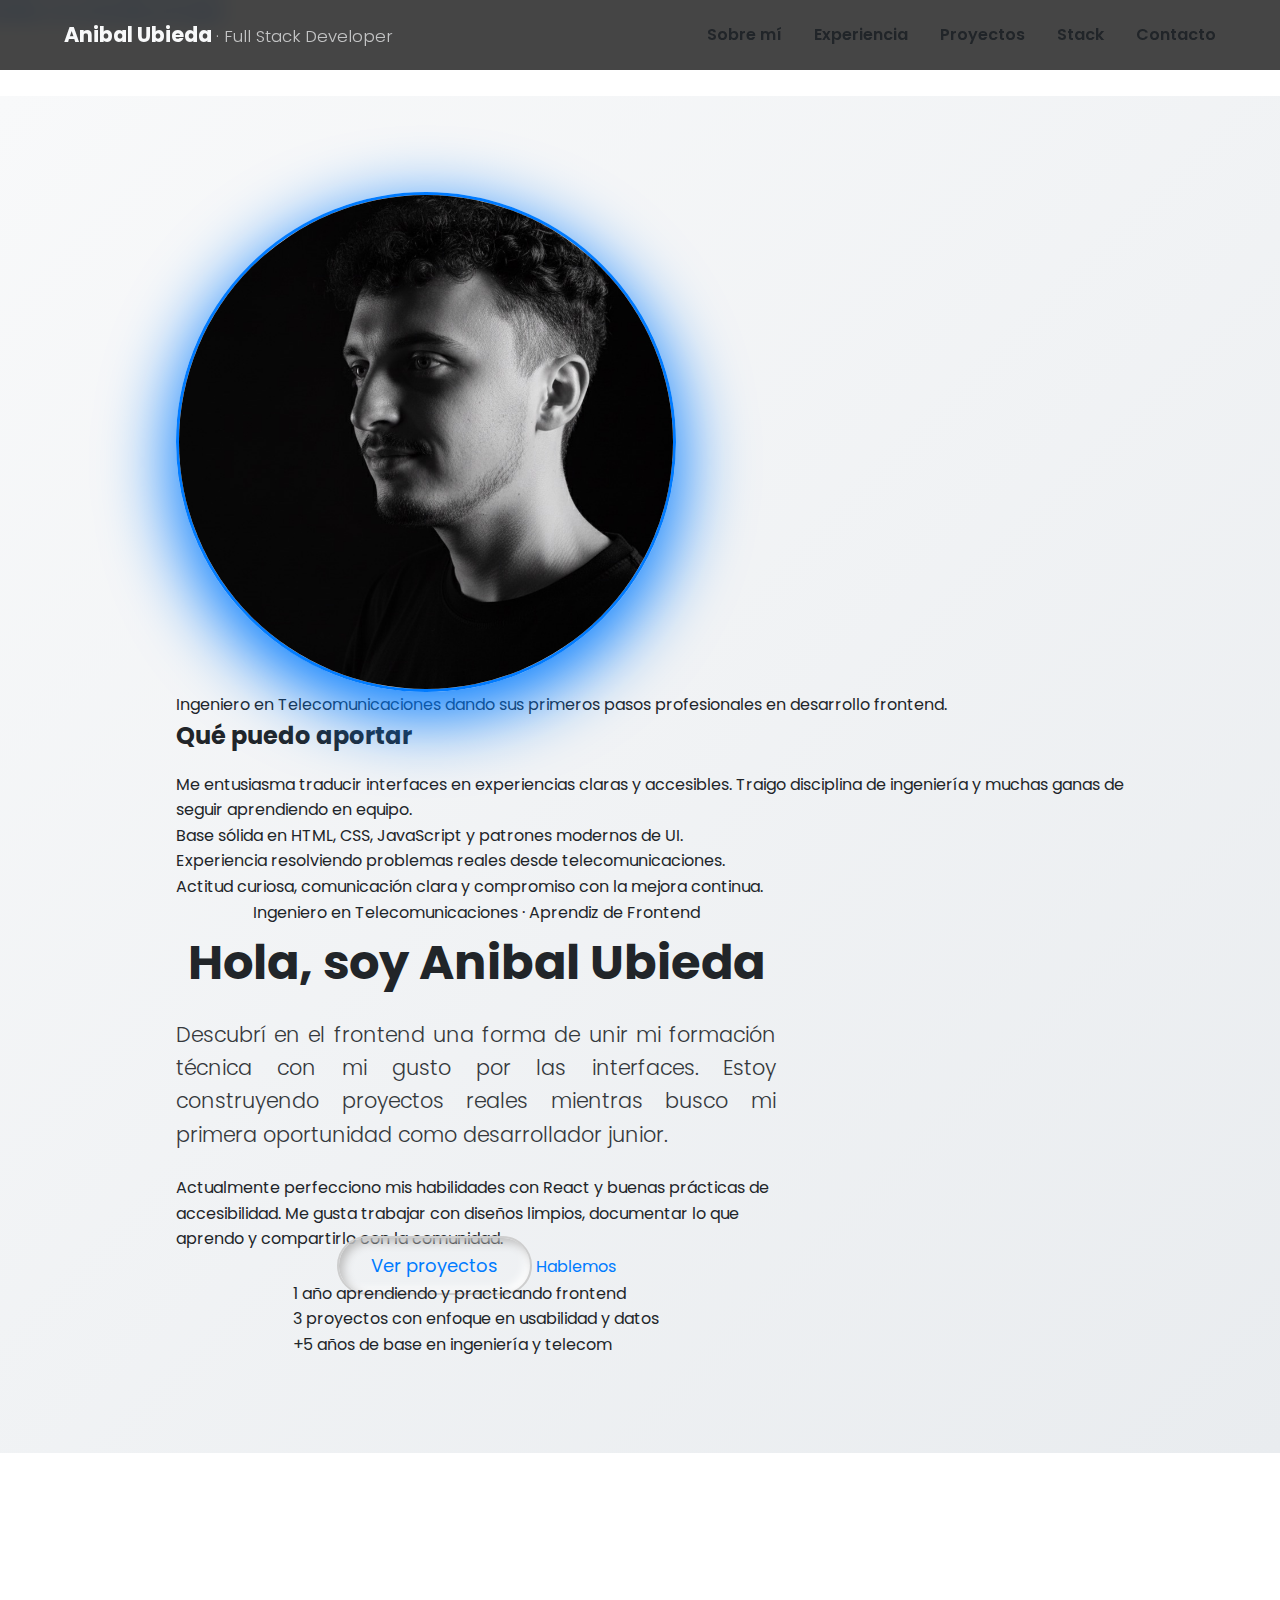
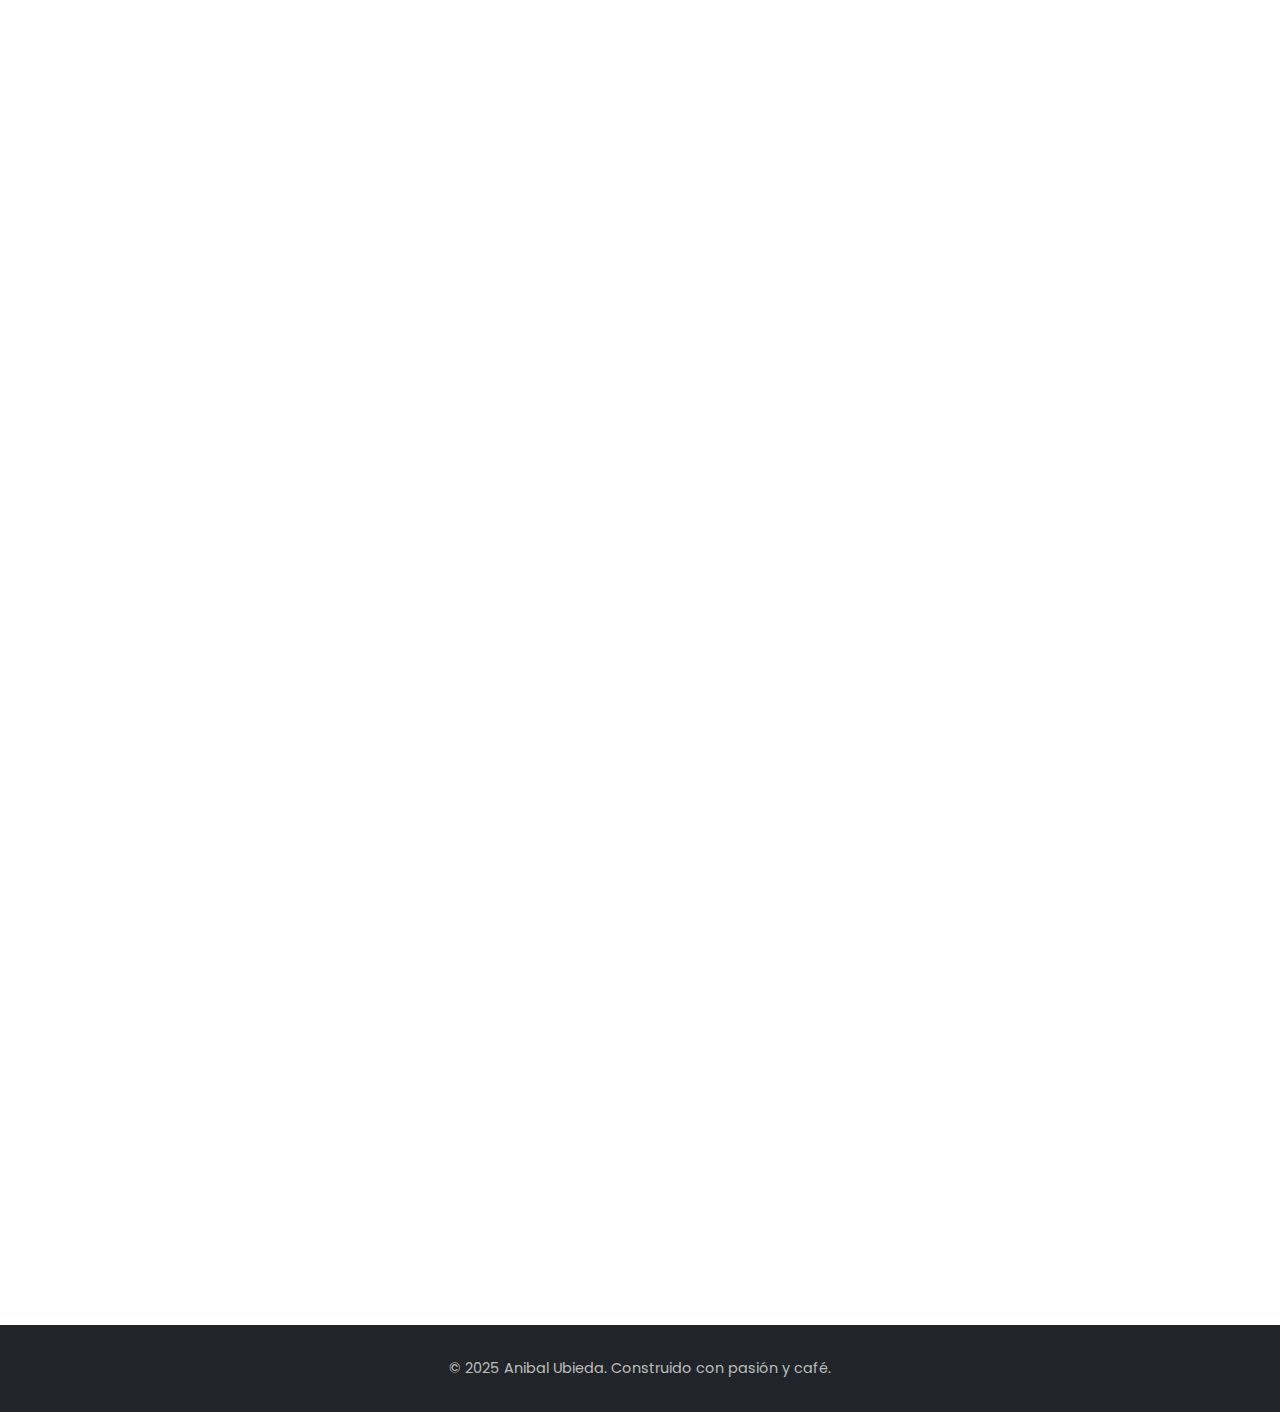
<file: index.html>
<!doctype html>
<html lang="es">
  <head>
    <meta charset="utf-8" />
    <meta name="viewport" content="width=device-width, initial-scale=1" />
    <meta name="author" content="Anibal Ubieda" />
    <meta property="og:title" content="Portafolio | Anibal Ubieda" />
    <meta
      property="og:description"
      content="Ingeniero en Telecomunicaciones que inicia su camino como desarrollador frontend junior."
    />
    <meta property="og:image" content="images/tu-foto-de-perfil.jpg" />
    <meta property="og:type" content="website" />
    <title>Portafolio | Anibal Ubieda</title>
    <meta
      name="description"
      content="Portafolio de Anibal Ubieda — Ingeniero en Telecomunicaciones y desarrollador frontend junior. Proyectos, aprendizaje y contacto."
    />
    <link rel="preconnect" href="https://fonts.gstatic.com" crossorigin />
    <link
      href="https://fonts.googleapis.com/css2?family=Poppins:wght@300;400;600;700&display=swap"
      rel="stylesheet"
    />
    <link rel="stylesheet" href="styles/Style.css" />
  </head>
  <body>
    <a class="skip-link" href="#main-content">Saltar al contenido principal</a>

    <header class="site-header" role="banner">
      <h1 class="logo">
        Anibal Ubieda <span class="role">· Full Stack Developer</span>
      </h1>

      <nav role="navigation" aria-label="Navegación principal">
        <ul>
          <li><a href="#about">Sobre mí</a></li>
          <li><a href="#experience">Experiencia</a></li>
          <li><a href="#projects">Proyectos</a></li>
          <li><a href="#skills">Stack</a></li>
          <li><a href="#contact">Contacto</a></li>
        </ul>
      </nav>
    </header>

    <main id="main-content" tabindex="-1">
      <section
        id="about"
        class="hero-section anchor-offset"
        tabindex="-1"
        aria-labelledby="about-heading"
      >
        <div class="hero-layout">
          <aside class="hero-aside" aria-label="Más sobre Anibal">
            <div class="profile-stack">
              <div
                class="profile-image-container"
                role="img"
                aria-label="Foto de perfil de Anibal Ubieda"
              >
                <img
                  src="images/tu-foto-de-perfil.jpg"
                  alt="Anibal Ubieda - Ingeniero en Telecomunicaciones"
                  class="profile-image"
                  loading="lazy"
                />
              </div>
              <p class="profile-caption">
                Ingeniero en Telecomunicaciones dando sus primeros pasos
                profesionales en desarrollo frontend.
              </p>
            </div>

            <div class="info-card">
              <h3>Qué puedo aportar</h3>
              <p>
                Me entusiasma traducir interfaces en experiencias claras y
                accesibles. Traigo disciplina de ingeniería y muchas ganas de
                seguir aprendiendo en equipo.
              </p>
              <ul class="info-list" role="list">
                <li>
                  Base sólida en HTML, CSS, JavaScript y patrones modernos de
                  UI.
                </li>
                <li>
                  Experiencia resolviendo problemas reales desde
                  telecomunicaciones.
                </li>
                <li>
                  Actitud curiosa, comunicación clara y compromiso con la mejora
                  continua.
                </li>
              </ul>
            </div>
          </aside>

          <div class="hero-content">
            <p class="eyebrow">
              Ingeniero en Telecomunicaciones · Aprendiz de Frontend
            </p>
            <h2 id="about-heading">Hola, soy Anibal Ubieda</h2>

            <div class="hero-intro">
              <p class="tagline">
                Descubrí en el frontend una forma de unir mi formación técnica
                con mi gusto por las interfaces. Estoy construyendo proyectos
                reales mientras busco mi primera oportunidad como desarrollador
                junior.
              </p>
              <p class="about-description">
                Actualmente perfecciono mis habilidades con React y buenas
                prácticas de accesibilidad. Me gusta trabajar con diseños
                limpios, documentar lo que aprendo y compartirlo con la
                comunidad.
              </p>
            </div>

            <div class="hero-actions">
              <a href="#projects" class="neu-button">Ver proyectos</a>
              <a href="#contact" class="ghost-button">Hablemos</a>
            </div>

            <ul class="hero-highlights" role="list">
              <li>
                <span class="metric">1 año</span>
                <span class="label">aprendiendo y practicando frontend</span>
              </li>
              <li>
                <span class="metric">3 proyectos</span>
                <span class="label">con enfoque en usabilidad y datos</span>
              </li>
              <li>
                <span class="metric">+5 años</span>
                <span class="label">de base en ingeniería y telecom</span>
              </li>
            </ul>
          </div>
        </div>
      </section>

      <section
        id="experience"
        class="experience-section anchor-offset"
        tabindex="-1"
        aria-labelledby="experience-heading"
      >
        <h2 id="experience-heading">Experiencia destacada</h2>
        <div class="timeline" role="list">
          <article class="timeline-item" role="listitem">
            <p class="timeline-period">
              2024 — Actualidad · Proyectos personales
            </p>
            <h3>Desarrollador Frontend Junior</h3>
            <p>
              Diseño y construyo interfaces web responsive como parte de mi
              transición profesional desde telecomunicaciones hacia el
              desarrollo.
            </p>
            <ul class="timeline-highlights" role="list">
              <li>
                Maqueté y desplegué aplicaciones con React, Vite y Tailwind para
                practicar componentes reutilizables.
              </li>
              <li>
                Iteré sobre feedback de usuarios reales para mejorar tiempos de
                carga y claridad de formularios.
              </li>
              <li>
                Documenté aprendizajes en GitHub y blog personal para reforzar
                buenas prácticas.
              </li>
            </ul>
          </article>

          <article class="timeline-item" role="listitem">
            <p class="timeline-period">
              2021 — 2022 · Empresa de telecomunicaciones
            </p>
            <h3>Especialista y gerente de operaciones</h3>
            <p>
              Dirigí equipos multidisciplinarios enfocados en sostener la
              operación de radiobases en energía, telecom y climatización.
            </p>
            <ul class="timeline-highlights" role="list">
              <li>
                Gestioné KPIs de respuesta, disponibilidad y mantenimiento
                preventivo para más de 120 sitios.
              </li>
              <li>
                Coordiné técnicos de campo, soporte NOC y proveedores externos
                bajo un mismo tablero operativo.
              </li>
              <li>
                Automaticé reportes administrativos con Python para presentar
                resultados semanales a la dirección.
              </li>
            </ul>
          </article>

          <article class="timeline-item" role="listitem">
            <p class="timeline-period">
              2017 — 2025 · Universidad Central de Venezuela
            </p>
            <h3>Ingeniero Electricista mención Telecomunicaciones</h3>
            <p>
              Egresé de la Universidad Central de Venezuela, la universidad más
              reconocida nacionalmente, combinando la carrera con roles de
              docencia y mentoría.
            </p>
            <ul class="timeline-highlights" role="list">
              <li>
                Profesor del Programa Samuel Robinson y preparador de Geometría
                Descriptiva en la Facultad de Ingeniería.
              </li>
              <li>
                Participé en proyectos de laboratorio sobre comunicaciones
                digitales y energía aplicada.
              </li>
              <li>
                Inicié mis primeros scripts en Python y MATLAB para análisis de
                datos técnicos.
              </li>
            </ul>
          </article>
        </div>
      </section>

      <section
        id="projects"
        class="projects-section anchor-offset"
        tabindex="-1"
        aria-labelledby="projects-heading"
      >
        <h2 id="projects-heading">Proyectos destacados</h2>

        <div class="projects-grid">
          <article class="project-card" aria-labelledby="p1-title">
            <header class="project-header">
              <p class="project-kind">Marketplace de trueques</p>
              <h3 id="p1-title">PeloAPPelo</h3>
            </header>
            <p>
              App web para intercambiar objetos entre personas, inspirada en un
              mercado de trueques. Construí el flujo de publicaciones, búsquedas
              y chat simulado.
            </p>
            <ul class="project-meta" role="list">
              <li><span class="meta-label">Rol:</span> Frontend developer</li>
              <li>
                <span class="meta-label">Stack:</span> React, Vite, TailwindCSS,
                Firebase Auth
              </li>
              <li>
                <span class="meta-label">Aprendizaje:</span> Manejo de estados
                derivados y patrones de búsqueda con filtros.
              </li>
            </ul>
            <div class="button-cards">
              <a
                href="https://github.com/Sacr3int3x/peloappelo"
                target="_blank"
                rel="noopener noreferrer"
                class="view-link"
                >Ver repositorio →</a
              >
              <a
                href="mailto:aubiedag@gmail.com?subject=Quiero%20ver%20PeloAPPelo"
                class="view-link"
                >Solicitar demo →</a
              >
            </div>
          </article>

          <article class="project-card" aria-labelledby="p2-title">
            <header class="project-header">
              <p class="project-kind">Automatización con Python</p>
              <h3 id="p2-title">Automatizador administratis</h3>
            </header>
            <p>
              Script que genera informes administrativos de infomes de
              manteniminetos a partir de los datos obtenidos en el campo de una
              empresa de telecomunicaciones. Eliminó tareas repetitivas, puestos
              de trabajos inncesarios, unificó métricas clave y redujo costos.
            </p>
            <ul class="project-meta" role="list">
              <li>
                <span class="meta-label">Rol:</span> Automatización de procesos
              </li>
              <li>
                <span class="meta-label">Stack:</span> Python, Pandas, Jinja2,
                PDFKit
              </li>
              <li>
                <span class="meta-label">Resultado:</span> Redujo en 70% el
                tiempo de preparación de reportes semanales.
              </li>
            </ul>
            <div class="button-cards">
              <a
                href="https://github.com/Sacr3int3x/automatizacion-Python"
                target="_blank"
                rel="noopener noreferrer"
                class="view-link"
                >Ver scripts →</a
              >
              <a
                href="mailto:aubiedag@gmail.com?subject=TeleReport%20Automator"
                class="view-link"
                >Solicitar resumen técnico →</a
              >
            </div>
          </article>

          <article class="project-card" aria-labelledby="p3-title">
            <header class="project-header">
              <p class="project-kind">Portfolio personal</p>
              <h3 id="p3-title">Curriculón Web</h3>
            </header>
            <p>
              El sitio que estás navegando: un proyecto para contar mi historia,
              practicar diseño responsive y documentar mis avances como
              desarrollador junior.
            </p>
            <ul class="project-meta" role="list">
              <li>
                <span class="meta-label">Rol:</span> Diseñador y desarrollador
                frontend
              </li>
              <li>
                <span class="meta-label">Stack:</span> HTML semántico, CSS
                moderno, JavaScript vanilla
              </li>
              <li>
                <span class="meta-label">Aprendizaje:</span> Copywriting,
                accesibilidad y storytelling aplicado.
              </li>
            </ul>
            <div class="button-cards">
              <a
                href="https://github.com/Sacr3int3x/Portfolio-projects"
                target="_blank"
                rel="noopener noreferrer"
                class="view-link"
                >Ver código →</a
              >
              <a href="#contact" class="view-link">Déjame feedback →</a>
            </div>
          </article>
        </div>
      </section>

      <section
        id="skills"
        class="skills-section anchor-offset"
        tabindex="-1"
        aria-labelledby="skills-heading"
      >
        <h2 id="skills-heading">Stack y herramientas</h2>
        <div class="skills-groups">
          <article class="skills-group">
            <h3>Frontend en crecimiento</h3>
            <ul role="list">
              <li>HTML semántico · CSS moderno · Flexbox &amp; Grid</li>
              <li>JavaScript ES6 · React · Hooks básicos</li>
              <li>TailwindCSS · Storybook · Accesibilidad inicial</li>
            </ul>
          </article>
          <article class="skills-group">
            <h3>Fundamentos técnicos</h3>
            <ul role="list">
              <li>Python para scripts y automatizaciones</li>
              <li>Git · GitHub · Control de versiones colaborativo</li>
              <li>Automatización de datos con Pandas y Jinja2</li>
            </ul>
          </article>
          <article class="skills-group">
            <h3>Herramientas &amp; flujo</h3>
            <ul role="list">
              <li>Figma · Notion · Linear para planificación</li>
              <li>Vite · npm scripts · Deploy en Vercel</li>
              <li>Stitch (Google) · Zapier para integraciones ligeras</li>
              <li>Documentación lean y comunicación asíncrona</li>
            </ul>
          </article>
          <article class="skills-group">
            <h3>Contexto telecom</h3>
            <ul role="list">
              <li>Redes de telecomunicaciones · diagnóstico de campo</li>
              <li>Procesamiento de datos técnicos para informes</li>
              <li>Trabajo interdisciplinario con equipos operativos</li>
            </ul>
          </article>
        </div>
      </section>

      <section
        id="contact"
        class="contact-section anchor-offset"
        tabindex="-1"
        aria-labelledby="contact-heading"
      >
        <h2 id="contact-heading">Construyamos algo juntos</h2>

        <div class="contact-grid">
          <article class="contact-card">
            <h3>Conversemos</h3>
            <p>
              ¿Necesitas apoyo para prototipos, landing pages o automatizaciones
              ligeras? Estoy listo para sumar como desarrollador frontend junior
              y seguir aprendiendo.
            </p>
            <a
              href="mailto:aubiedag@gmail.com?subject=Oportunidad%20Frontend%20Junior"
              class="neu-button"
              >Escríbeme</a
            >
          </article>
          <article class="contact-card contact-details">
            <h3>Contacto directo</h3>
            <ul class="contact-list" role="list">
              <li>
                <span>Email:</span>
                <a href="mailto:aubiedag@gmail.com">aubiedag@gmail.com</a>
              </li>
              <li>
                <span>LinkedIn:</span>
                <a
                  href="https://linkedin.com/in/anibal-ubieda"
                  target="_blank"
                  rel="noopener noreferrer"
                  >linkedin.com/in/anibal-ubieda</a
                >
              </li>
              <li>
                <span>GitHub:</span>
                <a
                  href="https://github.com/Sacr3int3x"
                  target="_blank"
                  rel="noopener noreferrer"
                  >github.com/Sacr3int3x</a
                >
              </li>
              <li><span>Ubicación:</span> Caracas, Venezuela (GMT-4)</li>
            </ul>
            <ul class="social-links" role="list">
              <li>
                <a
                  href="https://linkedin.com/in/anibal-ubieda"
                  aria-label="LinkedIn"
                  >LinkedIn</a
                >
              </li>
              <li>
                <a href="https://github.com/Sacr3int3x" aria-label="GitHub"
                  >GitHub</a
                >
              </li>
              <li>
                <a
                  href="https://www.instagram.com/aaubieda/"
                  aria-label="Instagram"
                  >Instagram</a
                >
              </li>
            </ul>
          </article>
        </div>
      </section>
    </main>

    <footer class="site-footer" role="contentinfo">
      <p>
        &copy; <time datetime="2025">2025</time> Anibal Ubieda. Construido con
        pasión y café.
      </p>
    </footer>

    <script>
      (function () {
        const header = document.querySelector(".site-header");
        let lastKnownScroll = 0;
        let ticking = false;

        // Scroll header effect
        function onScroll() {
          lastKnownScroll = window.scrollY || window.pageYOffset;
          if (!ticking) {
            window.requestAnimationFrame(function () {
              if (lastKnownScroll > 10) header.classList.add("scrolled");
              else header.classList.remove("scrolled");
              ticking = false;
            });
            ticking = true;
          }
        }

        window.addEventListener("scroll", onScroll, { passive: true });

        // Skip link mejorado
        const skip = document.querySelector(".skip-link");
        if (skip) {
          skip.addEventListener("click", function (e) {
            e.preventDefault();
            const main = document.getElementById("main-content");
            if (main) {
              main.focus();
              main.scrollIntoView({ behavior: 'smooth' });
            }
          });
        }

        // Intersection Observer para animaciones al scroll
        const observerOptions = {
          threshold: 0.15,
          rootMargin: '0px 0px -80px 0px'
        };

        const fadeObserver = new IntersectionObserver((entries) => {
          entries.forEach(entry => {
            if (entry.isIntersecting) {
              entry.target.style.opacity = '1';
              entry.target.style.transform = 'translateY(0)';
            }
          });
        }, observerOptions);

        // Observar secciones para fade-in
        document.querySelectorAll('section:not(.hero-section)').forEach(section => {
          section.style.opacity = '0';
          section.style.transform = 'translateY(30px)';
          section.style.transition = 'opacity 0.8s ease, transform 0.8s ease';
          fadeObserver.observe(section);
        });

        // Efecto parallax ligero en hero
        const heroSection = document.querySelector('.hero-section');
        const heroContent = document.querySelector('.hero-content');
        if (heroSection && window.innerWidth > 768) {
          window.addEventListener('scroll', () => {
            const scrolled = window.pageYOffset;
            if (scrolled < window.innerHeight) {
              if (heroContent) {
                heroContent.style.transform = `translateY(${scrolled * 0.15}px)`;
                heroContent.style.opacity = `${1 - scrolled / 600}`;
              }
            }
          }, { passive: true });
        }

        // Smooth scroll para navegación interna
        document.querySelectorAll('a[href^="#"]').forEach(anchor => {
          anchor.addEventListener('click', function (e) {
            const href = this.getAttribute('href');
            if (href === '#' || !href) return;
            
            e.preventDefault();
            const target = document.querySelector(href);
            if (target) {
              const headerOffset = 100;
              const elementPosition = target.getBoundingClientRect().top;
              const offsetPosition = elementPosition + window.pageYOffset - headerOffset;

              window.scrollTo({
                top: offsetPosition,
                behavior: 'smooth'
              });
            }
          });
        });

        // Efecto ripple en botones
        document.querySelectorAll('.neu-button, .ghost-button').forEach(button => {
          button.addEventListener('click', function(e) {
            const ripple = document.createElement('span');
            const rect = this.getBoundingClientRect();
            const size = Math.max(rect.width, rect.height);
            const x = e.clientX - rect.left - size / 2;
            const y = e.clientY - rect.top - size / 2;
            
            ripple.style.width = ripple.style.height = size + 'px';
            ripple.style.left = x + 'px';
            ripple.style.top = y + 'px';
            ripple.classList.add('ripple-effect');
            
            this.appendChild(ripple);
            
            setTimeout(() => ripple.remove(), 600);
          });
        });

        // Observar project cards para animación escalonada
        const projectCards = document.querySelectorAll('.project-card');
        if (projectCards.length > 0) {
          projectCards.forEach((card, index) => {
            card.style.opacity = '0';
            card.style.transform = 'translateY(30px)';
            card.style.transition = `opacity 0.6s ease ${index * 0.1}s, transform 0.6s ease ${index * 0.1}s`;
          });

          const projectObserver = new IntersectionObserver((entries) => {
            entries.forEach(entry => {
              if (entry.isIntersecting) {
                entry.target.style.opacity = '1';
                entry.target.style.transform = 'translateY(0)';
              }
            });
          }, { threshold: 0.1 });

          projectCards.forEach(card => projectObserver.observe(card));
        }

        // Lazy loading de imágenes
        const images = document.querySelectorAll('img[loading="lazy"]');
        if ('IntersectionObserver' in window) {
          const imageObserver = new IntersectionObserver((entries) => {
            entries.forEach(entry => {
              if (entry.isIntersecting) {
                const img = entry.target;
                img.src = img.src; // Trigger loading
                imageObserver.unobserve(img);
              }
            });
          });
          
          images.forEach(img => imageObserver.observe(img));
        }

        // Añadir clase para indicar que JS está activo
        document.documentElement.classList.add('js-enabled');

        console.log('🚀 Portfolio cargado con éxito');
      })();
    </script>
  </body>
</html>
</file>
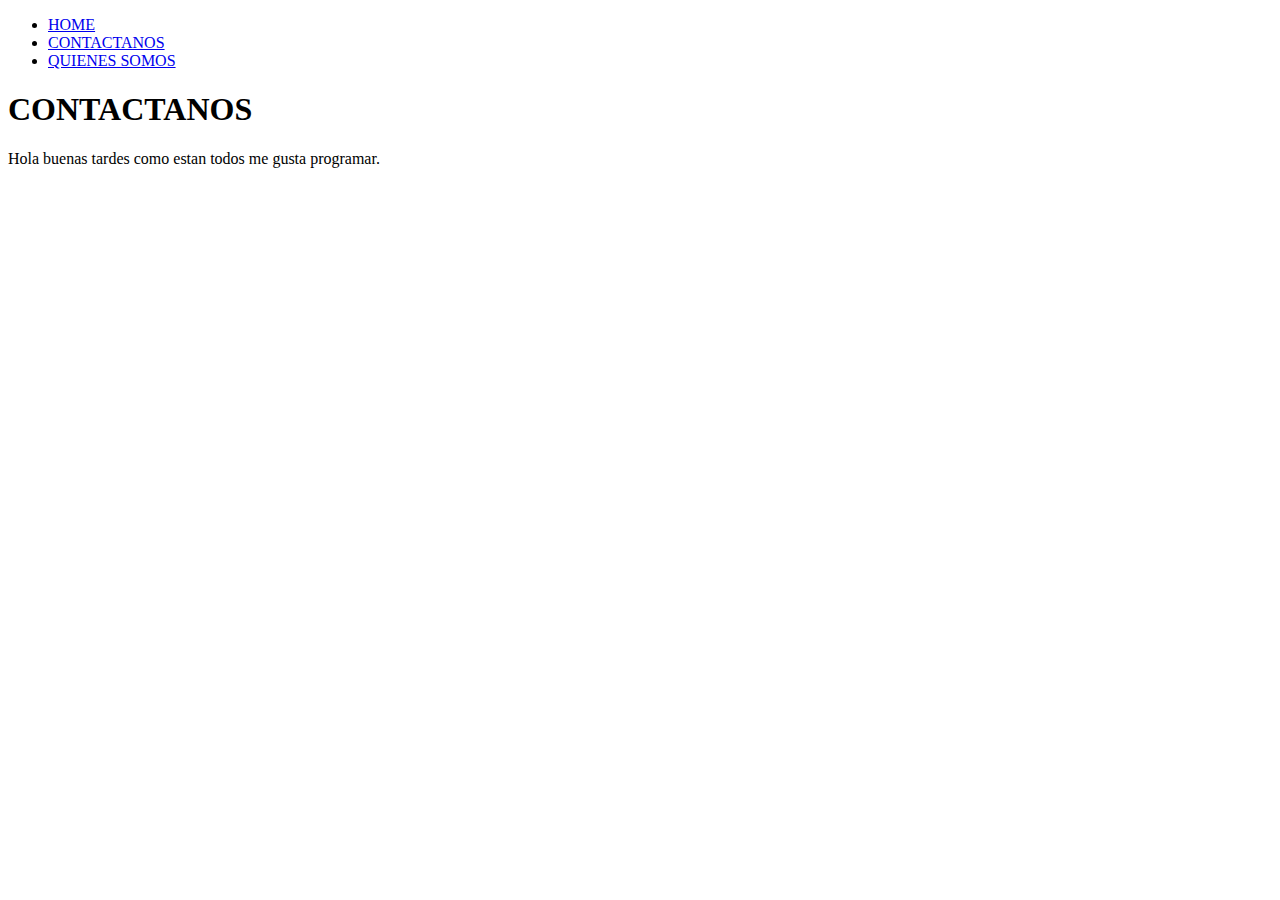
<file: contactanos.html>
<!DOCTYPE html>
<html lang="en">
<head>
    <meta charset="UTF-8">
    <meta name="viewport" content="width=device-width, initial-scale=1.0">
    <title>Document</title>
</head>
<body>
    <nav>
      <ul>
        <li>
            <a href="./index.html">HOME</a>
        </li>
        <li>
            <a href="./contactanos.html">CONTACTANOS</a>
        </li>
        <li>
            <a href="./quienessomos.html">QUIENES SOMOS</a>
        </li>
      </ul>  
    </nav>
    <main>
        <h1>CONTACTANOS</h1>
        <article>
            <p>
                Hola buenas tardes como estan todos
                me gusta programar.
            </p>
        </article>
    
    
    </main>    



</body>
</html>
</file>
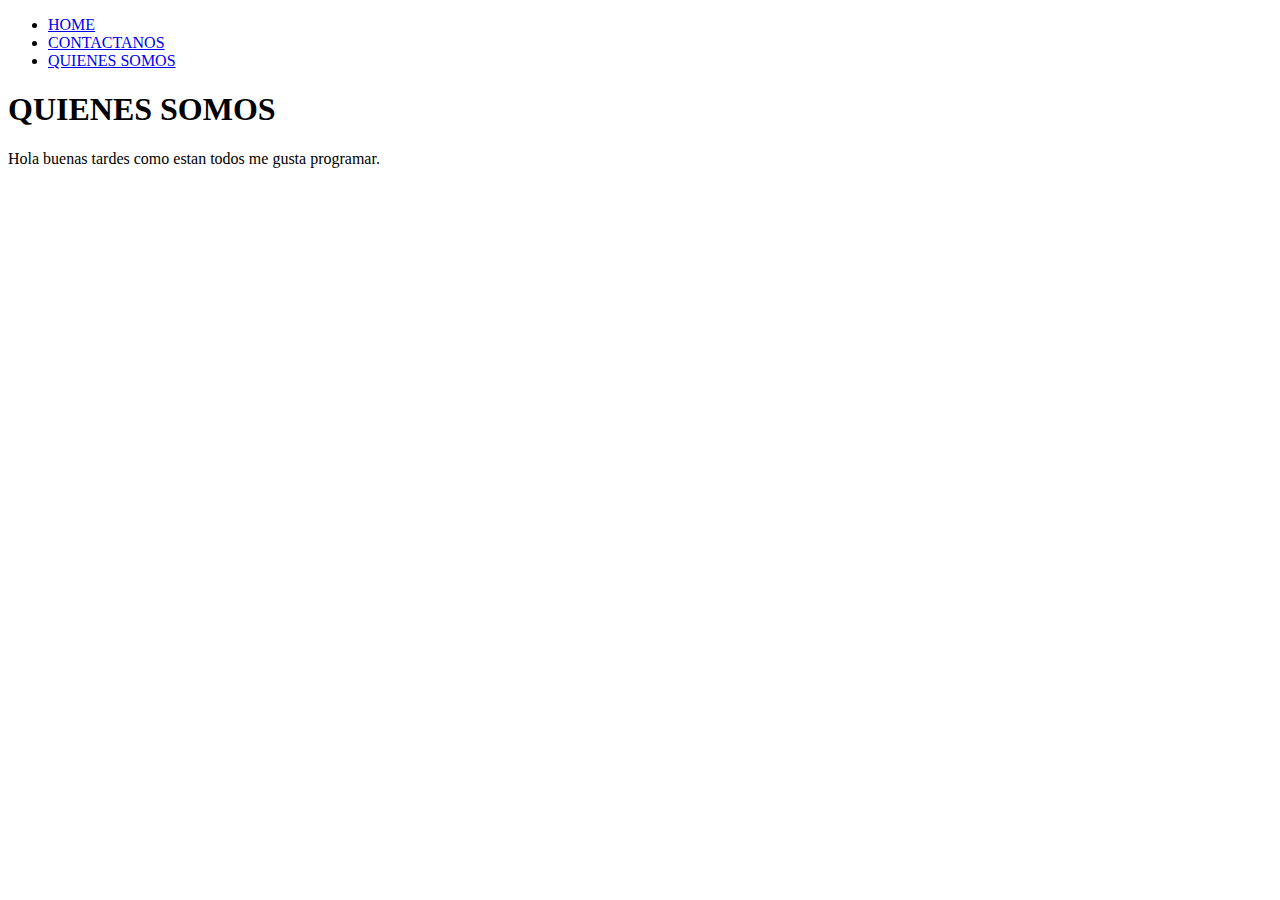
<file: quienessomos.html>
<!DOCTYPE html>
<html lang="en">
<head>
    <meta charset="UTF-8">
    <meta name="viewport" content="width=device-width, initial-scale=1.0">
    <title>Document</title>
</head>
<body>
     <nav>
      <ul>
        <li>
            <a href="./index.html">HOME</a>
        </li>
        <li>
            <a href="./contactanos.html">CONTACTANOS</a>
        </li>
        <li>
            <a href="./quienessomos.html">QUIENES SOMOS</a>
        </li>
      </ul>  
    </nav>
    <main>
        <h1>QUIENES SOMOS</h1>
        <article>
            <p>
                Hola buenas tardes como estan todos
                me gusta programar.
            </p>
        </article>
    
    
    </main>  
</body>
</html>
</file>
<file: styles/Style.css>
/* ---------------------------------------------------- */
/* 1. RESET Y BASE */
/* ---------------------------------------------------- */
:root {
    --color-primary: #007bff;
    --color-secondary: #f8f9fa;
    --color-dark: #212529;
    --font-family: 'Poppins', sans-serif;
    --transition-speed: 0.3s;
}

* {
    box-sizing: border-box;
    margin: 0;
    padding: 0;
}

html {
    overflow-x: hidden;
    scroll-behavior: smooth;
    scroll-padding-top: 0;
}

body {
    font-family: var(--font-family);
    line-height: 1.6;
    color: var(--color-dark);
    background-color: #fff;
    min-height: 100vh;
    display: flex;
    flex-direction: column;
    overflow-anchor: none;
}

/* ---------------------------------------------------- */
/* 2. TIPOGRAFÍA Y ENLACES */
/* ---------------------------------------------------- */
h1, h2, h3 {
    font-weight: 700;
    margin-bottom: 0.5em;
    color: var(--color-dark);
}

h2 {
    font-size: 2.5rem;
    margin-bottom: 1.5rem;
}

h3 {
    font-size: 1.5rem;
    margin-bottom: 1rem;
}

a, a:link, a:visited, a:hover, a:active {
    text-decoration: none;
    outline: none;
}

a {
    color: var(--color-primary);
    transition: color var(--transition-speed);
}

a:hover {
    color: #0056b3;
}

a:visited {
    color: var(--color-primary);
}

a:focus {
    outline: 2px solid var(--color-primary);
    outline-offset: 2px;
}

.role {
    font-weight: 300;
    font-size: 0.8em;
    opacity: 0.7;
}

.tagline {
    font-size: 1.3rem;
    font-weight: 300;
    margin-bottom: 1.5rem;
    opacity: 0.9;
    text-align: justify;
}

/* ---------------------------------------------------- */
/* 3. SOLUCIÓN PARA ANCLAJES */
/* ---------------------------------------------------- */
.anchor-offset::before {
    content: "";
    display: block;
    height: 90px;
    margin-top: -90px;
    visibility: hidden;
    pointer-events: none;
}

.hero-section,
.projects-section,
.skills-section,
.contact-section {
    position: relative;
}

/* ---------------------------------------------------- */
/* 4. CABECERA Y NAVEGACIÓN - TRANSPARENTE */
/* ---------------------------------------------------- */
.site-header {
    display: flex;
    justify-content: space-between;
    align-items: center;
    padding: 1rem 5%;
    background-color: rgb(22, 22, 23, .8);
    position: fixed;
    top: 0;
    left: 0;
    right: 0;
    z-index: 1000;
    height: 70px;
    transition: all var(--transition-speed) ease;
    backdrop-filter: blur(10px);
}

.site-header.scrolled {
    background-color: rgba(22, 22, 23, .8);
    backdrop-filter: blur(10px);
    box-shadow: 0 5px 20px rgba(0, 0, 0, 0.403);
}

.logo {
    font-size: 1.3rem;
    margin-bottom: 0;
    color: var(--color-secondary);
    transition: color var(--transition-speed);
}

/* Enlaces del header - color oscuro por defecto */
.site-header ul {
    list-style: none;
    display: flex;
    gap: 2rem;
}

.site-header a {
    font-weight: 600;
    color: var(--color-dark);
    transition: color var(--transition-speed);
}

.site-header a:hover {
    color: var(--color-primary);
}

.site-header a:visited {
    color: var(--color-secondary);
}

/* ---------------------------------------------------- */
/* 5. HERO SECTION CON IMAGEN */
/* ---------------------------------------------------- */
.hero-section {
    display: flex;
    align-items: center;
    justify-content: space-between;
    gap: 3rem;
    min-height: 100vh; /* Mayor altura para mejor efecto */
    padding: 6rem 10%;
    text-align: left;
    background: linear-gradient(135deg, #f8f9fa 0%, #e9ecef 100%);
}

.hero-content {
    flex: 1;
    display: flex;
    flex-direction: column;
    justify-content: center;
    align-items: center;
    max-width: 600px;
}

.hero-image {
    flex: 1;
    display: flex;
    justify-content: center;
    align-items: center;
}

.hero-section h2 {
    font-size: 3rem;
    margin-bottom: 1rem;
}

.profile-image-container {
    width: 500px;
    height: 500px;
    position: relative;
}

.profile-image {
    width: 100%;
    height: 100%;
    border-radius: 100%;
    object-fit: cover;
    border: 3px solid var(--color-primary);
    box-shadow: var(--color-primary) 0px 20px 70px 4px;;
    animation: float 3s ease-in-out infinite;

}


.profile-image-container::before {
    content: '';
    position: absolute;
    width: 110%;
    height: 110%;
    top: -5%;
    left: -5%;
    border-radius: 50%;
    background: linear-gradient(4deg, var(--color-primary), transparent, var(--color-primary));
    z-index: -1;
    opacity: 0.7;
    animation: rotate 10s linear infinite;
}

@keyframes float {
    0%, 100% {
        transform: translateY(0) rotate(0deg);
    }
    50% {
        transform: translateY(-10px) rotate(2deg);
    }
}

@keyframes rotate {
    0% {
        transform: rotate(0deg);
    }
    100% {
        transform: rotate(360deg);
    }
}

.profile-image:hover {
    animation: float 3s ease-in-out infinite, pulse 2s infinite;
}

@keyframes pulse {
    0%, 100% {
        box-shadow: var(--color-primary) 0px 20px 70px 4px;
    }
    50% {
        box-shadow: 0 15px 40px rgba(0, 123, 255, 0.5);
    }
}

/* ---------------------------------------------------- */
/* 6. BOTONES Y ENLACES ESPECIALES */
/* ---------------------------------------------------- */

.neu-button {

    border-radius: 50px;
    box-shadow: inset 4px 4px 10px #bcbcbc, inset -4px -4px 10px #ffffff;
    cursor: pointer;
    font-size: 18px;
    padding: 15px 32px;
    transition: all 0.2s ease-in-out;
    border: 2px solid rgb(206, 206, 206);
  ;
}

.neu-button:hover {
  box-shadow: inset 2px 2px 5px #bcbcbc, inset -2px -2px 5px #ffffff, 2px 2px 5px #bcbcbc, -2px -2px 5px #ffffff;
}

.neu-button:focus {
  outline: none;
  box-shadow: inset 2px 2px 5px #bcbcbc, inset -2px -2px 5px #ffffff, 2px 2px 5px #bcbcbc, -2px -2px 5px #ffffff;
}

.button-cards {
    margin-top: 1.5rem;
    display: flex;
    justify-content: flex-end;
    gap: 2rem;
    flex-wrap: wrap;
}
/* ---------------------------------------------------- */
/* 7. PROYECTOS */
/* ---------------------------------------------------- */
.projects-section {
    padding: 6rem 5%;
    background-color: var(--color-secondary);
}

.projects-section h2 {
    text-align: center;
    margin-bottom: 3rem;
}

.projects-grid {
    display: grid;
    grid-template-columns: repeat(auto-fit, minmax(350px, 1fr));
    gap: 2.5rem;
}

.project-card {
    background-color: white;
    padding: 2rem;
    border-radius: 12px;
    box-shadow: 0 4px 12px rgba(0, 0, 0, 0.08);
    transition: transform var(--transition-speed), box-shadow var(--transition-speed);
    display: flex;
    flex-direction: column;
    height: 100%;
}

.project-card:hover {
    transform: translateY(-5px) scale(1.02);
    box-shadow: 0 10px 25px rgba(0, 0, 0, 0.15);
}

.tags {
    margin-top: auto;
    padding-top: 1.5rem;
}

.tags span {
    display: inline-block;
    background-color: var(--color-secondary);
    color: var(--color-primary);
    padding: 0.3rem 0.8rem;
    margin-right: 0.5rem;
    margin-bottom: 0.5rem;
    border-radius: 20px;
    font-size: 0.85rem;
    font-weight: 600;
}

/* ---------------------------------------------------- */
/* 8. HABILIDADES */
/* ---------------------------------------------------- */
.skills-section {
    padding: 6rem 5%;
    text-align: center;
}

.skills-section h2 {
    margin-bottom: 3rem;
}

.skills-list {
    list-style: none;
    display: flex;
    flex-wrap: wrap;
    justify-content: center;
    gap: 1.5rem;
    max-width: 800px;
    margin: 0 auto;
}

.skills-list li {
    background-color: var(--color-primary);
    color: white;
    padding: 0.8rem 1.5rem;
    border-radius: 25px;
    font-weight: 600;
    transition: transform var(--transition-speed);
}

.skills-list li:hover {
    transform: translateY(-3px);
}

/* ---------------------------------------------------- */
/* 9. CONTACTO */
/* ---------------------------------------------------- */
.contact-section {
    padding: 6rem 5%;
    background-color: var(--color-secondary);
    text-align: center;
}

.contact-section h2 {
    margin-bottom: 2rem;
}

.contact-content {
    display: grid;
    grid-template-columns: 1fr 1fr;
}

.contact-cta {
    text-align: center;
}

.contact-cta p {
    margin-bottom: 1.5rem;
    font-size: 1.2rem;
}

address {
    font-style: normal;
}

address p {
    margin-bottom: 1rem;
    font-size: 1.1rem;
}

/* From Uiverse.io by wilsondesouza */ 
ul {
  list-style: none;
}

.example-2 {
  display: flex;
  justify-content: center;
  align-items: center;
}
.example-2 .icon-content {
  margin: 0 10px;
  position: relative;
}
.example-2 .icon-content .tooltip {
  position: absolute;
  top: -30px;
  left: 50%;
  transform: translateX(-50%);
  color: #fff;
  padding: 6px 10px;
  border-radius: 5px;
  opacity: 0;
  visibility: hidden;
  font-size: 14px;
  transition: all 0.3s ease;
}
.example-2 .icon-content:hover .tooltip {
  opacity: 1;
  visibility: visible;
  top: -50px;
}
.example-2 .icon-content a {
  position: relative;
  overflow: hidden;
  display: flex;
  justify-content: center;
  align-items: center;
  width: 50px;
  height: 50px;
  border-radius: 50%;
  color: #4d4d4d;
  background-color: #fff;
  transition: all 0.3s ease-in-out;
}
.example-2 .icon-content a:hover {
  box-shadow: 3px 2px 45px 0px rgb(0 0 0 / 12%);
}
.example-2 .icon-content a svg {
  position: relative;
  z-index: 1;
  width: 30px;
  height: 30px;
}
.example-2 .icon-content a:hover {
  color: white;
}
.example-2 .icon-content a .filled {
  position: absolute;
  top: auto;
  bottom: 0;
  left: 0;
  width: 100%;
  height: 0;
  background-color: #000;
  transition: all 0.3s ease-in-out;
}
.example-2 .icon-content a:hover .filled {
  height: 100%;
}

.example-2 .icon-content a[data-social="linkedin"] .filled,
.example-2 .icon-content a[data-social="linkedin"] ~ .tooltip {
  background-color: #0274b3;
}

.example-2 .icon-content a[data-social="github"] .filled,
.example-2 .icon-content a[data-social="github"] ~ .tooltip {
  background-color: #24262a;
}
.example-2 .icon-content a[data-social="instagram"] .filled,
.example-2 .icon-content a[data-social="instagram"] ~ .tooltip {
  background: linear-gradient(
    45deg,
    #405de6,
    #5b51db,
    #b33ab4,
    #c135b4,
    #e1306c,
    #fd1f1f
  );
}
.example-2 .icon-content a[data-social="youtube"] .filled,
.example-2 .icon-content a[data-social="youtube"] ~ .tooltip {
  background-color: #ff0000;
}


/* ---------------------------------------------------- */
/* 10. FOOTER */
/* ---------------------------------------------------- */
.site-footer {
    text-align: center;
    padding: 2rem 5%;
    background-color: var(--color-dark);
    color: rgba(255, 255, 255, 0.7);
    font-size: 0.9rem;
    margin-top: auto;
}

.site-footer a {
    color: rgba(255, 255, 255, 0.9);
}

.site-footer a:hover {
    color: white;
}

.site-footer a:visited {
    color: rgba(255, 255, 255, 0.9);
}

/* ---------------------------------------------------- */
/* 11. AJUSTES PRINCIPALES */
/* ---------------------------------------------------- */
main {
    margin-top: 70px;
    flex: 1;
}

main section {
    scroll-margin-top: 90px;
}

/* ---------------------------------------------------- */
/* 12. RESPONSIVO */
/* ---------------------------------------------------- */
@media (max-width: 768px) {
    .site-header {
        flex-direction: column;
        padding: 1rem 5%;
        height: auto;
        min-height: auto;
        gap: 1rem;
    }

    .site-header ul {
        margin-top: 0;
        gap: 1.5rem;
        flex-wrap: nowrap;
        justify-content: center;
        overflow-x: auto;
        padding-bottom: 0.5rem;
        width: 100%;
    }

    .logo {
        text-align: center;
        width: 100%;
    }

    .hero-section {
        flex-direction: column-reverse;
        text-align: center;
        gap: 2rem;
        padding: 4rem 5%;
        min-height: 70vh;
    }

    .hero-section h2 {
        font-size: 2.2rem;
        
    }

    h2 {
        font-size: 2rem;
    }

    .profile-image-container {
        width: 250px;
        height: 250px;
    }

    .hero-content {
        max-width: 100%;
    }

    main section {
        scroll-margin-top: 120px;
        /* Add a valid padding value or remove the line */
        /* Example: */
        /* padding: 1rem 0; */
    }
    
    .anchor-offset::before {
        height: 120px;
        margin-top: -120px;
    }
    
    .projects-grid {
        grid-template-columns: 1fr;
        gap: 2rem;
    }
    
    .skills-list {
        gap: 1rem;
    }
    
    .skills-list li {
        padding: 0.6rem 1.2rem;
    }

    .contact-content {
        grid-template-columns: 1fr;
        gap: 2rem;
        text-align: center;
    }
}
/* ---------------------------------------------------- */
/* 🔧 AJUSTE EXTRA PARA NAVBAR EN MÓVILES PEQUEÑOS */
/* ---------------------------------------------------- */
@media (max-width: 480px) {
    .site-header {
        flex-direction: column;
        align-items: center;
        padding: 0.8rem 4%;
        height: auto;
    }

    .site-header ul {
        display: flex;
        flex-wrap: wrap; /* Permite que los enlaces bajen de línea */
        justify-content: center;
        gap: 0.8rem;
        width: 100%;
    }

    .site-header li {
        flex: 1 1 auto;
        text-align: center;
    }

    .site-header a {
        font-size: 0.8rem;
        padding: 0.2rem 0.3rem;
        display: block;
        width: 100%;
    }
}

/* Más refinado aún para pantallas realmente pequeñas */
@media (max-width: 380px) {
    .site-header ul {
        flex-direction:row;
        align-items: center;
        gap: 0rem;
    }

    .site-header a {
        font-size: 0.7rem;
        padding: 0.4rem 0,1rem;
    }

    .logo {
        font-size: 1.1rem;
        margin-bottom: 0.5rem;
    }
}
</file>
